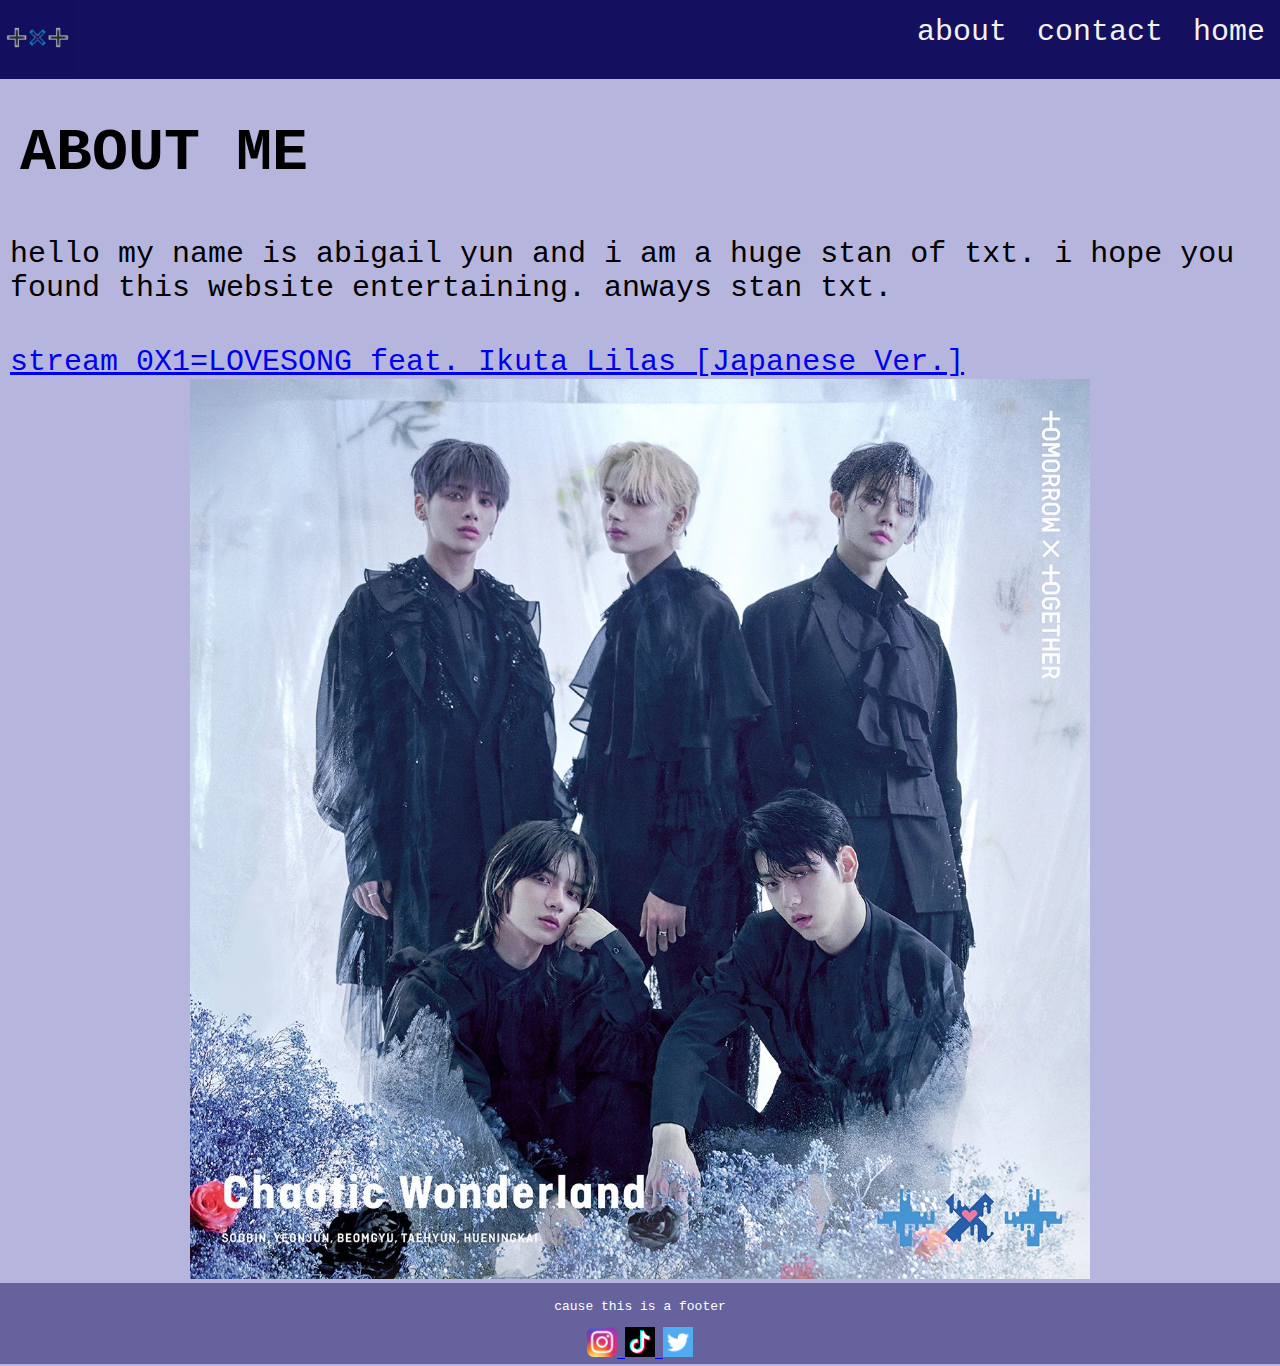
<file: about.html>
<!DOCTYPE html>
<html lang="en">
<head>
    <meta charset="UTF-8">
    <meta http-equiv="X-UA-Compatible" content="IE=edge">
    <meta name="viewport" content="width=device-width, initial-scale=1.0">
    <title>Document</title>
    <link rel="stylesheet" href="css/about.css">
</head>

<body>
    <!-- code for the nav bar --> 
    <div class="nav">
        <img class="logo" src="image_folder/txt_logo_part_2.jpeg" alt="">
      <a href="index.html">home</a>
      <a href="contact.html">contact</a>
      <a href="about.html">about</a>
    </div>

    <!-- code for words and picture-->
    <h1 class="h1">ABOUT ME</h1>
    <p class="p">
        hello my name is abigail yun and i am a huge stan of txt. i hope you found this website entertaining. anways stan txt.
    </p>
    <a class="p2" href="https://www.youtube.com/watch?v=EieUsaKgbsU">stream 0X1=LOVESONG feat. Ikuta Lilas [Japanese Ver.] 
    </a>
    <center>
        <img class="wonderland_txt" src="image_folder/chaotic_wonderland_txt.jpg">
    </center>

    <!-- this is my foot-er; it's a joke -->
    <footer>
    <p> cause this is a footer </p>
    <a href="https://www.instagram.com/txt_bighit/">
      <img class="insta" src="image_folder/instagram_icon.webp">
    </a>
    <a href="https://www.tiktok.com/@txt.bighitent?lang=en">
      <img class="tiktok" src="image_folder/tiktok_icon.png">
    </a>
    <a href="https://twitter.com/txt_bighit">
      <img class="twitter" src="image_folder/twitter_icon.png">
    </a>
    </footer>

</body>

</html>
</file>
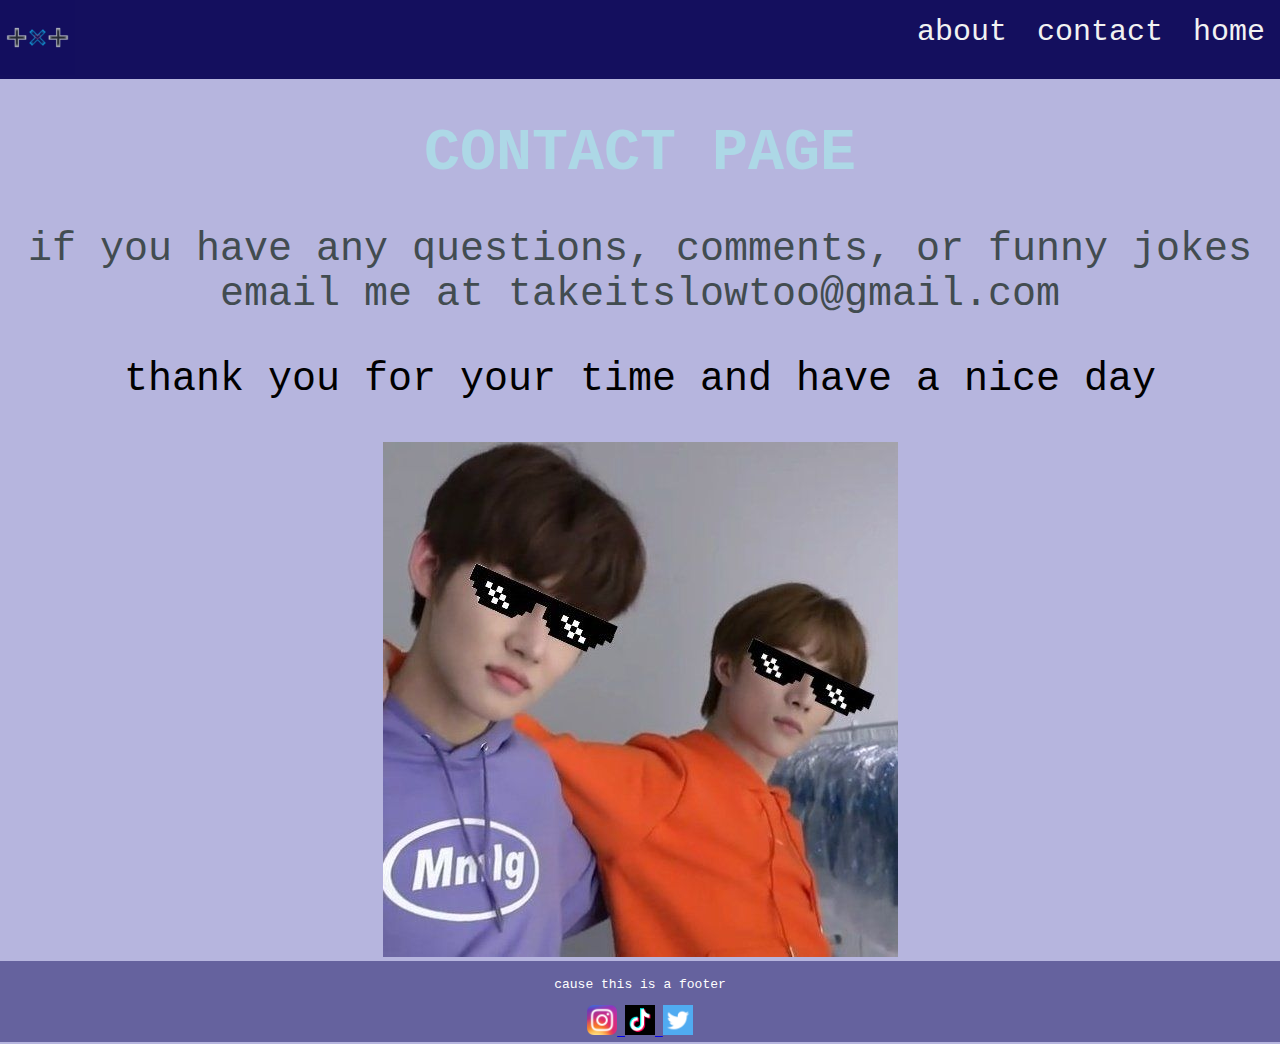
<file: contact.html>
<!DOCTYPE html>
<html lang="en">
<head>
    <meta charset="UTF-8">
    <meta http-equiv="X-UA-Compatible" content="IE=edge">
    <meta name="viewport" content="width=device-width, initial-scale=1.0">
    <title>Document</title>
    <link rel="stylesheet" href="css/contact.css">
</head>

<body>
<!-- code for the nav bar --> 
    <div class="nav">
        <img class="logo" src="image_folder/txt_logo_part_2.jpeg" alt="">
      <a href="index.html">home</a>
      <a href="contact.html">contact</a>
      <a href="about.html">about</a>
    </div>
<!-- the text? the word on the page -->
<h1 class="h1">CONTACT PAGE</h1>
<p class="p"> if you have any questions, comments, or funny jokes <br>
    email me at takeitslowtoo@gmail.com <br>
</p>
<p class="p2"> thank you for your time and have a nice day</p>
<center>
    <img class="txt_meme" src="image_folder/txt_meme.jpg">
</center>

<!-- this is my foot-er; it's a joke -->
<footer>
    <p> cause this is a footer </p>
    <a href="https://www.instagram.com/txt_bighit/">
      <img class="insta" src="image_folder/instagram_icon.webp">
    </a>
    <a href="https://www.tiktok.com/@txt.bighitent?lang=en">
      <img class="tiktok" src="image_folder/tiktok_icon.png">
    </a>
    <a href="https://twitter.com/txt_bighit">
      <img class="twitter" src="image_folder/twitter_icon.png">
    </a>
</footer>

</body>



</html>
</file>
<file: css/about.css>
body {
    margin: 0;
    font-family: monospace;
    background-color: rgba(110,107,190,0.5);
}   
.nav {
    overflow: hidden;
    background-color: rgb(20,15,94);
}
.nav a {
   float: right;
   color: #f2f2f2;
   text-align: center;
   padding: 15px 15px;
   text-decoration: none;
   font-size: 30px;
}
.logo{
    height: 75px;
  }
footer {
    text-align: center;
    padding: 3px;
    background-color: rgb(20,15,94,0.5);
    color: white;
  }
  .insta, .tiktok, .twitter {
    height: 30px;
  }
.wonderland_txt{
    object-fit: contain;
    height: 900px;
    width: 900px;
}
.h1{
    padding-left: 20px;
    font-size: 60px;
}
.p{
    font-size: 30px;
    text-align: left;
    padding: 10px;
}
.p2{
    font-size: 30px;
    text-align: left;
    padding: 10px;
}
</file>
<file: css/contact.css>
body {
    margin: 0;
    font-family: monospace;
    background-color: rgba(110,107,190,0.5);
}   
.nav {
    overflow: hidden;
    background-color: rgb(20,15,94);
}
.nav a {
   float: right;
   color: #f2f2f2;
   text-align: center;
   padding: 15px 15px;
   text-decoration: none;
   font-size: 30px;
}
.logo{
    height: 75px;
  }
.h1{
    color: lightblue;
  text-align: center;
  font-size: 60px;
}
footer {
    text-align: center;
    padding: 3px;
    background-color: rgb(20,15,94,0.5);
    color: white;
  }
  .insta, .tiktok, .twitter {
    height: 30px;
  }
.p{
    color: rgb(66, 76, 80);
  text-align: center;
  font-size: 40px;
}
.p2{
    color: rgb(110,107,190,);
  text-align: center;
  font-size: 40px;
}
</file>
